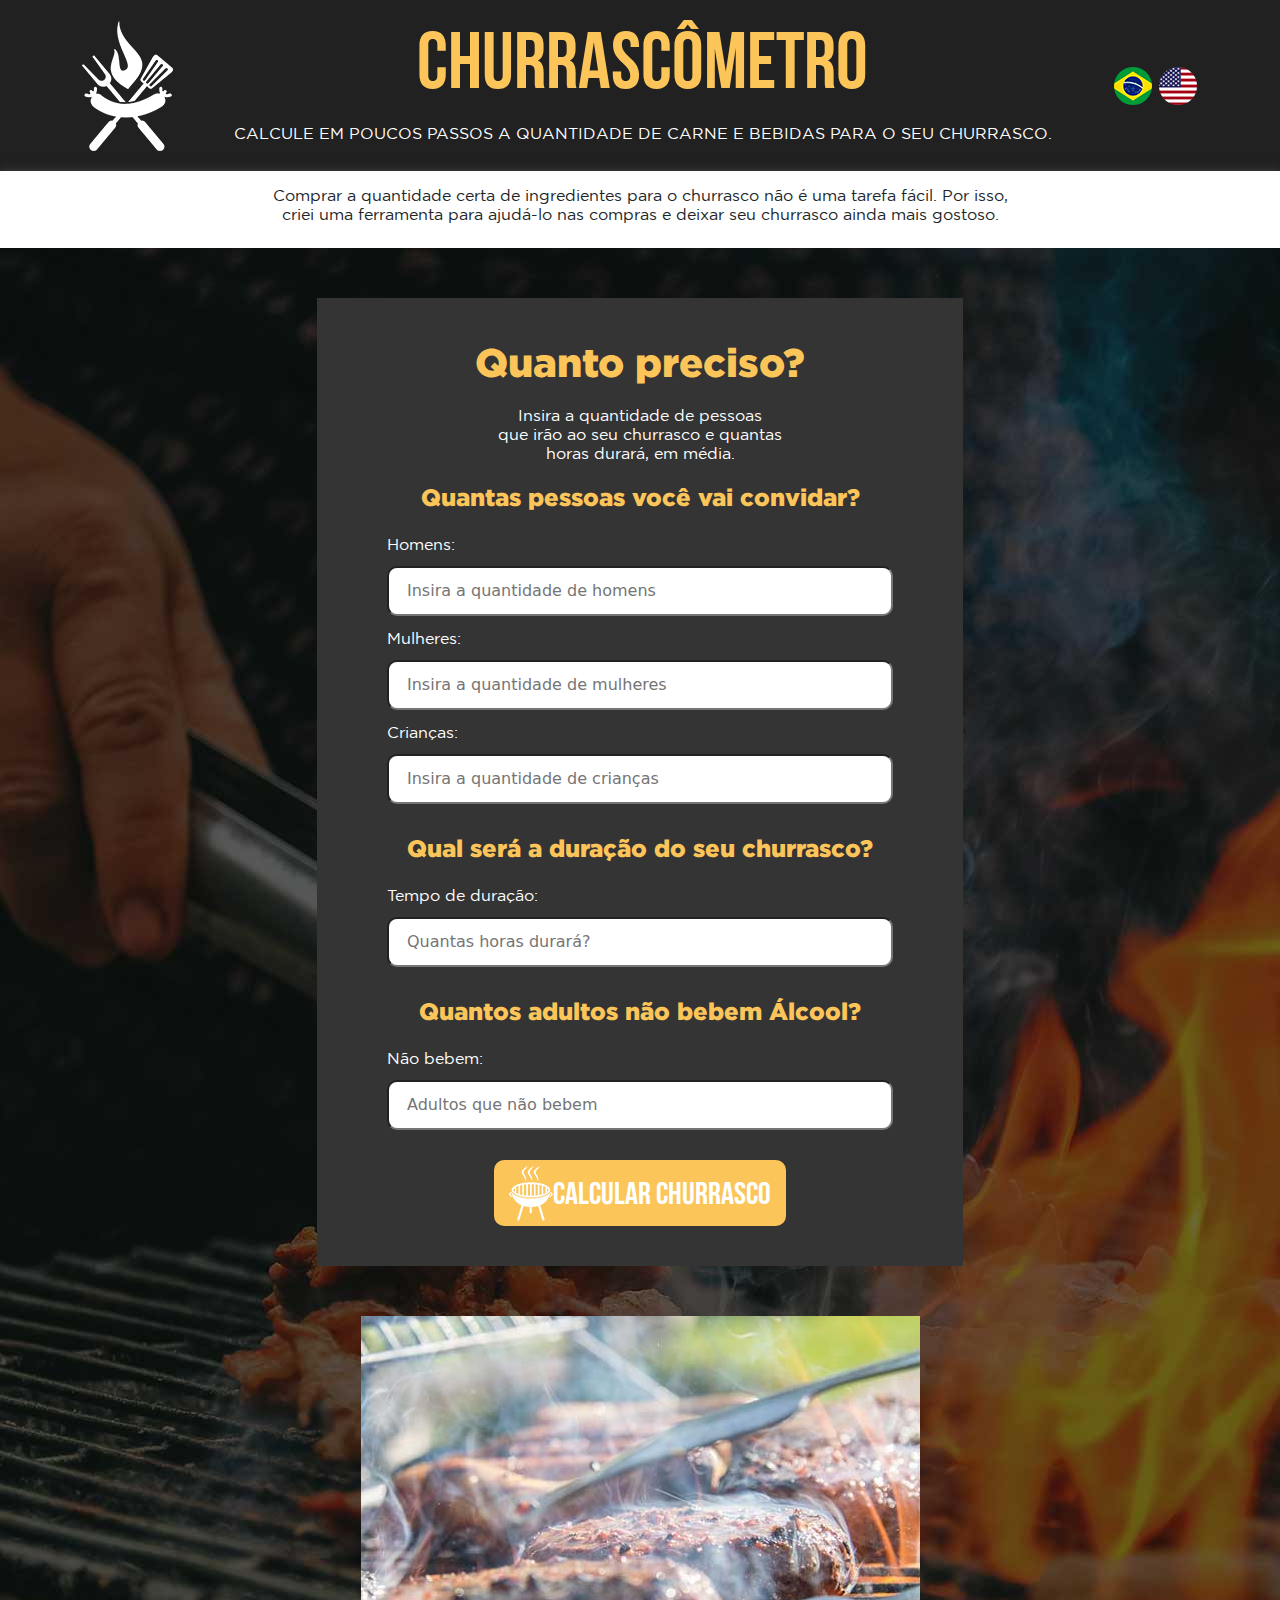
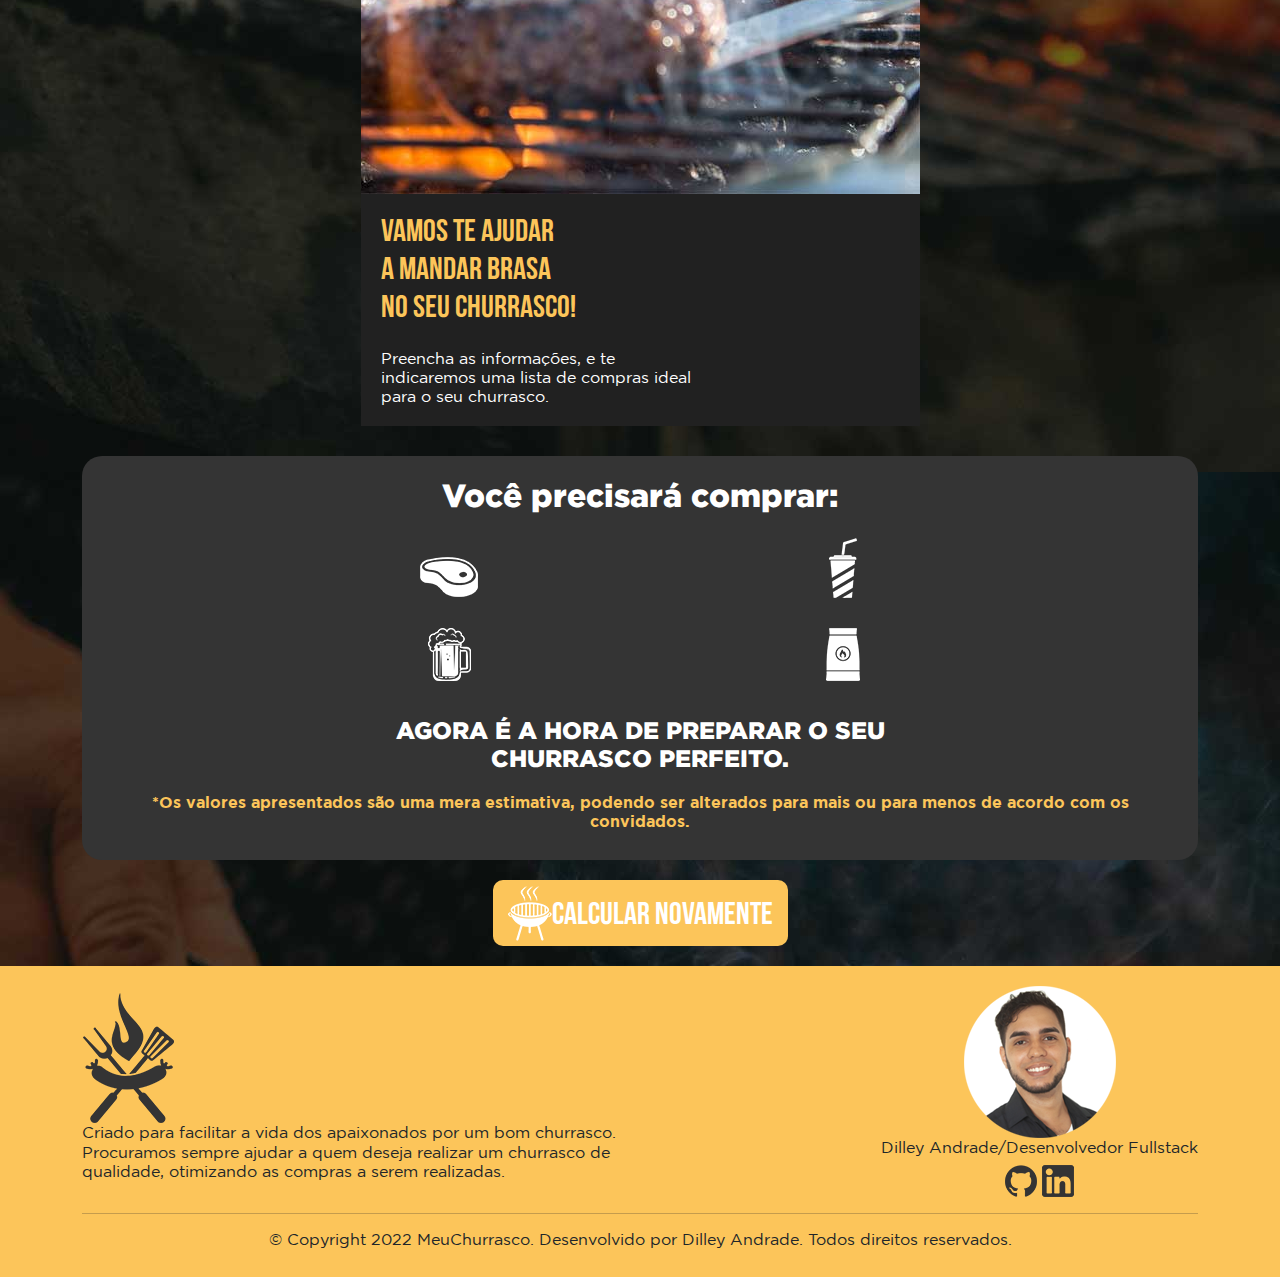
<file: index.html>
<!DOCTYPE html>
<html lang="pt-BR">
<head>
    <meta charset="UTF-8">
    <meta http-equiv="X-UA-Compatible" content="IE=edge">
    <meta name="viewport" content="width=device-width, initial-scale=1.0">
    <link rel="shortcut icon" href="assets/img/favicon.png" type="image/x-icon">
    <link rel="stylesheet" href="assets/css/bootstrap.min.css">
    <link rel="stylesheet" href="assets/css/style.css">
    <title>Churrascometro|Dilley Andrade </title>
</head>
<body>
    <div class="pt1">
        <div class="container">
            <div class="header">
                <div class="logo">
                    <img src="assets/img/white_logo.png" alt="logo Churrascometro">
                </div>
                <div class="titledescription">
                    <h1 class=" currascometro text-center">CHURRASCÔMETRO</h1>
                    <h6 class="text-center">CALCULE EM POUCOS PASSOS A QUANTIDADE DE CARNE E BEBIDAS PARA O SEU CHURRASCO.</h6>
                </div>
                <div class="flags">
                    <a href="index.html"><img src="assets/img/brazil_flag.png" alt="Brazil_flag"></a>
                    <a href="englishmode.html"><img src="assets/img/usa_flag.png" alt="Usa_flag"></a>
                </div>
            </div>
        
        </div>
    </div>
    <div class="pt2">
        <div class="container">
            <div class="infotext">
                <h6 class="text-center">Comprar a quantidade certa de ingredientes para o churrasco não é uma tarefa fácil. Por isso,<br>
                    criei uma ferramenta para ajudá-lo nas compras e deixar seu churrasco ainda mais gostoso.                </h6>
            </div>
        </div>
    </div>
    <div class="pt3">
        <div class="container">
            <div class="form-information-result">
                <div class="form">
                    <div class="howmochneed">
                        <div class="titlesform">
                            <h1 class="text-center">Quanto preciso?</h1>
                        </div>
                        <h6 class="text-center">Insira a quantidade de pessoas <br>
                        que irão ao seu churrasco e quantas <br>
                        horas durará, em média.</h6>

                    </div>
                    <div class="titlesform">
                        <h4 class="text-center">Quantas pessoas você vai convidar?</h4>
                    </div>
                        
                    
                    <div class="form_man">
                        <label for="inputman">Homens:</label>
                        <input id="inputman" type="number" placeholder="Insira a quantidade de homens" min="0" pattern="[0-9]">
                    </div>
                    <div class="form_woman">
                        <label for="inputwoman">Mulheres:</label>
                        <input id="inputwoman" type="number" placeholder="Insira a quantidade de mulheres" min="0" pattern="[0-9]">
                    </div>
                    <div class="form_kid">
                        <label for="inputkid">Crianças:</label>
                        <input id="inputkid" type="number" placeholder="Insira a quantidade de crianças" min="0" pattern="[0-9]">
                    </div>
                    <div class="titlesform">
                        <h4 class="text-center">Qual será a duração do seu churrasco?</h4>
                    </div>
                    <div class="form_time">
                        <label for="inputtime">Tempo de duração:</label>
                        <input id="inputtime" type="number" placeholder="Quantas horas durará?" min="0" pattern="[0-9]">
                    </div>
                    <div class="titlesform">
                        <h4 class="text-center">Quantos adultos não bebem Álcool?</h4>
                    </div>
                    <div class="form_alcohol">
                        <label for="inputnoalcohol">Não bebem:</label>
                        <input id="inputnoalcohol" type="number" placeholder="Adultos que não bebem" min="0" pattern="[0-9]">
                    </div>
                    <div class="buttoncalculate text-center">
                        <button onclick="calculate()"><img src="assets/img/parrilla_icon.png" alt="">CALCULAR CHURRASCO</button>
                    </div>
                </div>
                <div class="information">
                    <div class="meatimage">
                        <img class="img-fluid" src="assets/img/barbecue_image.jpg" alt="meat">
                    </div>
                    <div class="wewillneed">
                        <h3>VAMOS TE AJUDAR <br>
                            A MANDAR BRASA <br>
                            NO SEU CHURRASCO!</h3>
                    </div>
                    <div class="addinformations">
                        <h6>Preencha as informações, e te <br>
                            indicaremos uma lista de compras ideal<br>
                            para o seu churrasco.</h6>
                    </div>
                </div>
                <div class="result">
                    <div class="needtobuy">
                        <h2 class="text-center">Você precisará comprar:</h2>
                    </div>
                    <div class="itens-results">
                        <div class="meat-beer">
                            <div class="meat-result">
                                <img src="assets/img/meat_icon.png" alt="meat-icon">
                                <div id="meatresult"></div>

                            </div>

                            <div class="beer-result">
                                <img src="assets/img/beer_icon.png" alt="meat-icon">
                                <div id="beerresult"></div>
                            </div>
                        </div>
                        <div class="soda-coal">
                            <div class="soda-result">
                                <img src="assets/img/soda_icon.png" alt="meat-icon">
                                <div id="sodaresult"></div>
                            </div>

                            <div class="coal-result">
                                <img src="assets/img/coal_icon.png" alt="meat-icon">
                                <div id="coalresult"></div>
                            </div>
                        </div>
                    </div>
                    <div class="text-result">
                        <h4 class="text-center">AGORA É A HORA DE PREPARAR O SEU<br>
                            CHURRASCO PERFEITO.</h4>
                    </div>
                    <div class="observation">
                        <h6 class="text-center">*Os valores apresentados são uma mera estimativa, podendo ser alterados para mais ou para menos de acordo com os convidados.</h6>
                    </div>
                </div>
                <div class="buttonrecalculate text-center">
                    <button onclick="reset()"><img src="assets/img/parrilla_icon.png" alt="">CALCULAR NOVAMENTE</button>
                </div>
            </div>
        </div>
    </div>
    <div class="pt4">
        <div class="container">
            <div class="finalinformations">
                <div class="parrilla-foto">
                    <div class="parrilla-informations">
                        <div class="parrilla">
                            <img src="assets/img/black_logo.png" alt="logo">
                        </div><!-- parrilla-->
                        <div class="informations-down">
                            <h6>Criado para facilitar a vida dos apaixonados por um bom churrasco. <br>
                                Procuramos sempre ajudar a quem deseja realizar um churrasco de<br>
                                qualidade, otimizando as compras a serem realizadas.
                                </h6>
                        </div><!--information down -->
                    </div><!--parrilla information -->
                        <div class="foto-details">
                                <div class="foto">
                                    <img src="assets/img/my_picture.png" alt="foto">
                                </div><!--foto -->
                                <div class="contact">
                                    <h6>Dilley Andrade/Desenvolvedor Fullstack</h6>
                                </div><!--contact -->
                                <div class="logos-social-media">
                                    <a href="https://github.com/DilleyAndrade" target="_blank"><img src="assets/img/github_icon.png" alt="githublogo"></a>
                                    <a href="https://www.linkedin.com/in/dilley-andrade-54a163146/" target="_blank"><img src="assets/img/linkedin_icon.png" alt="githublogo"></a>
                                </div><!-- logos social media-->
                            </div><!-- foto detail -->
                        </div><!--parrilla foto -->
                        <hr>
                            <div class="copy">
                                <h6 class="text-center">&copy; Copyright 2022 MeuChurrasco. Desenvolvido por Dilley Andrade. Todos direitos reservados.</h6>
                            </div>
            </div><!-- final informations--> 
        </div><!-- container-->
    </div><!-- pt4 -->









    <script src="assets/js/jquery-3.6.1.min.js"></script>
    <script src="assets/js/bootstrap.bundle.min.js"></script>
    <script src="assets/js/script.js"></script>
</body>
</html>
</file>
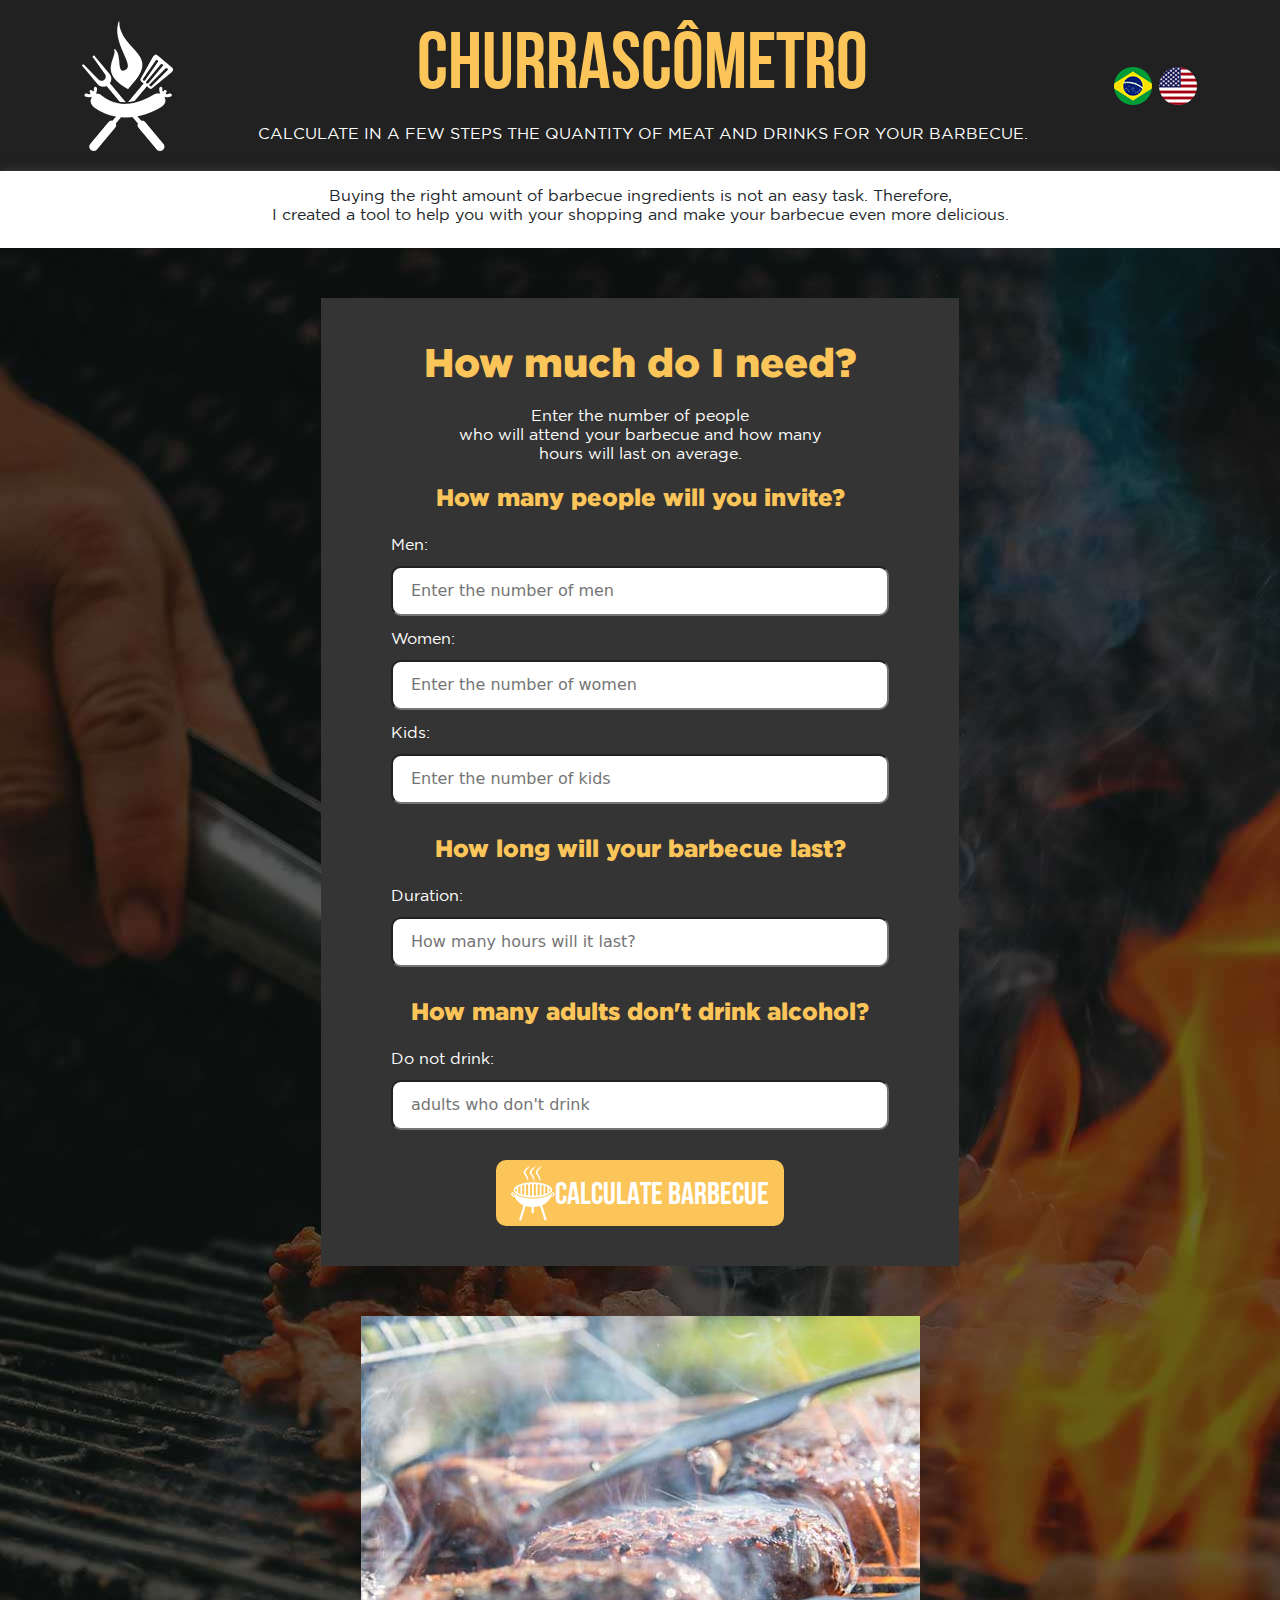
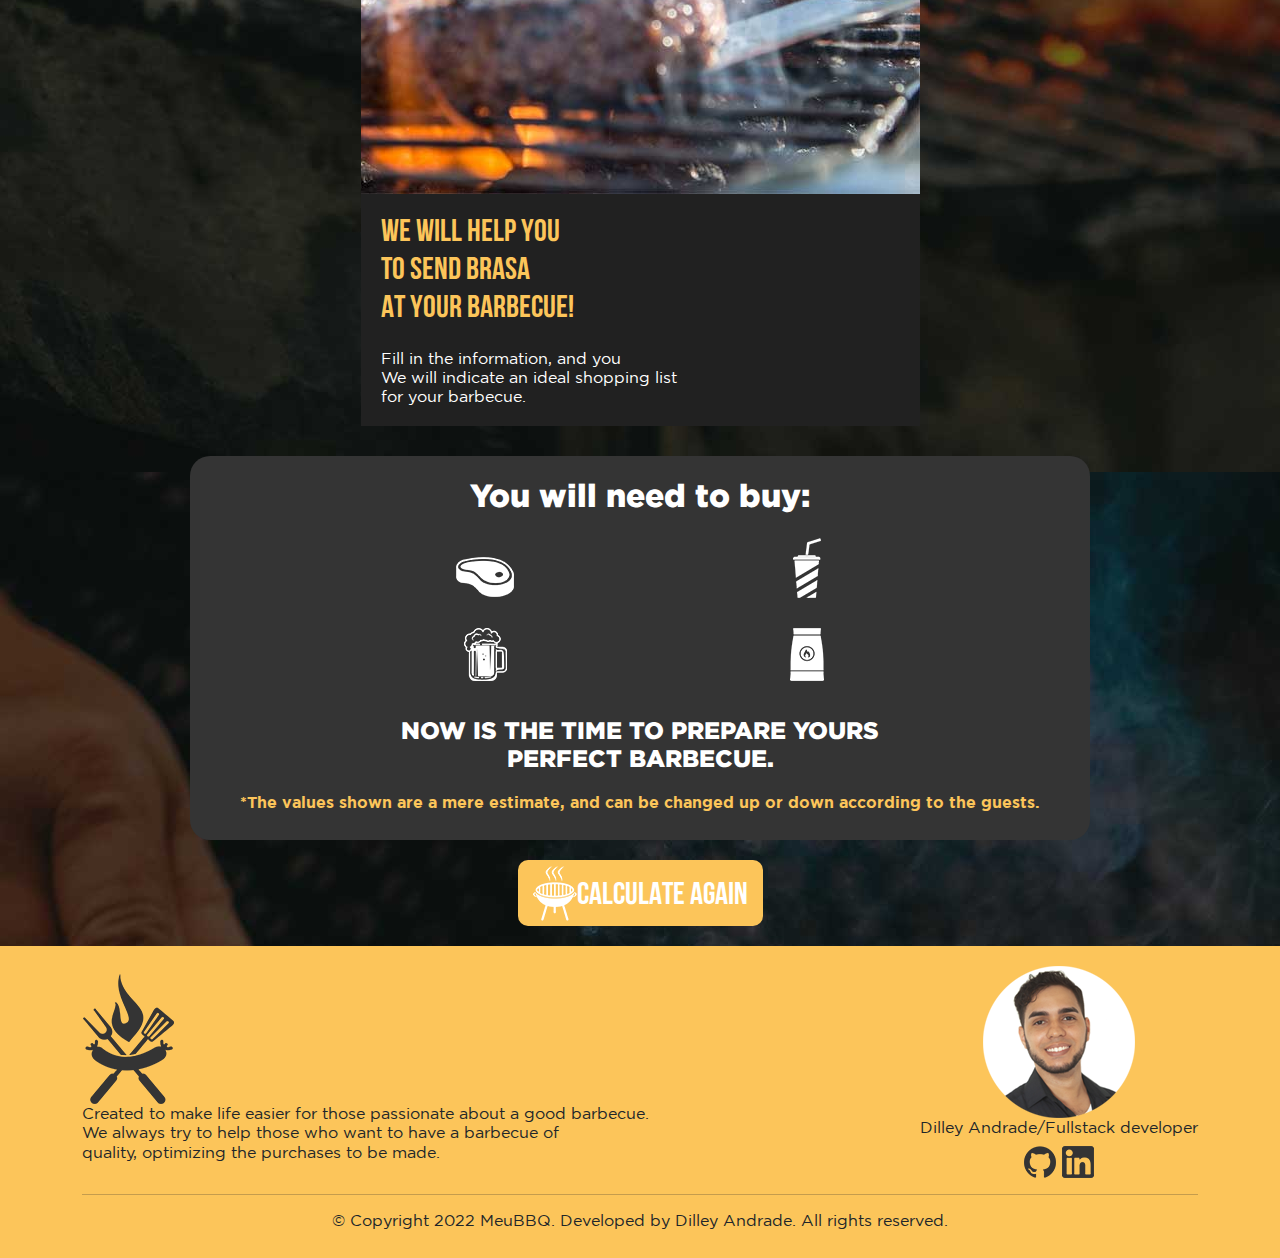
<file: englishmode.html>
<!DOCTYPE html>
<html lang="en">
<head>
    <meta charset="UTF-8">
    <meta http-equiv="X-UA-Compatible" content="IE=edge">
    <meta name="viewport" content="width=device-width, initial-scale=1.0">
    <link rel="shortcut icon" href="assets/img/favicon.png" type="image/x-icon">
    <link rel="stylesheet" href="assets/css/bootstrap.min.css">
    <link rel="stylesheet" href="assets/css/style.css">
    <title>Churrascometro|Dilley Andrade </title>
</head>
<body>
    <div class="pt1">
        <div class="container">
            <div class="header">
                <div class="logo">
                    <img src="assets/img/white_logo.png" alt="logo Churrascometro">
                </div>
                <div class="titledescription">
                    <h1 class=" currascometro text-center">CHURRASCÔMETRO</h1>
                    <h6 class="text-center">CALCULATE IN A FEW STEPS THE QUANTITY OF MEAT AND DRINKS FOR YOUR BARBECUE.</h6>
                </div>
                <div class="flags">
                    <a href="index.html"><img src="assets/img/brazil_flag.png" alt="Brazil_flag"></a>
                    <a href="englishmode.html"><img src="assets/img/usa_flag.png" alt="Usa_flag"></a>
                </div>
            </div>
        
        </div>
    </div>
    <div class="pt2">
        <div class="container">
            <div class="infotext">
                <h6 class="text-center">Buying the right amount of barbecue ingredients is not an easy task. Therefore,<br>
                    I created a tool to help you with your shopping and make your barbecue even more delicious.               </h6>
            </div>
        </div>
    </div>
    <div class="pt3">
        <div class="container">
            <div class="form-information-result">
                <div class="form">
                    <div class="howmochneed">
                        <div class="titlesform">
                            <h1 class="text-center">How much do I need?</h1>
                        </div>
                        <h6 class="text-center">Enter the number of people <br>
                            who will attend your barbecue and how many <br>
                            hours will last on average.</h6>

                    </div>
                    <div class="titlesform">
                        <h4 class="text-center">How many people will you invite?</h4>
                    </div>
                        
                    
                    <div class="form_man">
                        <label for="inputman">Men:</label>
                        <input id="inputman" type="number" placeholder="Enter the number of men" min="0" pattern="[0-9]">
                    </div>
                    <div class="form_woman">
                        <label for="inputwoman">Women:</label>
                        <input id="inputwoman" type="number" placeholder="Enter the number of women" min="0" pattern="[0-9]">
                    </div>
                    <div class="form_kid">
                        <label for="inputkid">Kids:</label>
                        <input id="inputkid" type="number" placeholder="Enter the number of kids" min="0" pattern="[0-9]">
                    </div>
                    <div class="titlesform">
                        <h4 class="text-center">How long will your barbecue last?</h4>
                    </div>
                    <div class="form_time">
                        <label for="inputtime">Duration:</label>
                        <input id="inputtime" type="number" placeholder="How many hours will it last?" min="0" pattern="[0-9]">
                    </div>
                    <div class="titlesform">
                        <h4 class="text-center">How many adults don't drink alcohol?</h4>
                    </div>
                    <div class="form_alcohol">
                        <label for="inputnoalcohol">Do not drink:</label>
                        <input id="inputnoalcohol" type="number" placeholder="adults who don't drink" min="0" pattern="[0-9]">
                    </div>
                    <div class="buttoncalculate text-center">
                        <button onclick="calculate()"><img src="assets/img/parrilla_icon.png" alt="">CALCULATE BARBECUE</button>
                    </div>
                </div>
                <div class="information">
                    <div class="meatimage">
                        <img class="img-fluid" src="assets/img/barbecue_image.jpg" alt="meat">
                    </div>
                    <div class="wewillneed">
                        <h3>WE WILL HELP YOU <br>
                            TO SEND BRASA <br>
                            AT YOUR BARBECUE!</h3>
                    </div>
                    <div class="addinformations">
                        <h6>Fill in the information, and you <br>
                            We will indicate an ideal shopping list<br>
                            for your barbecue.</h6>
                    </div>
                </div>
                <div class="result">
                    <div class="needtobuy">
                        <h2 class="text-center">You will need to buy:</h2>
                    </div>
                    <div class="itens-results">
                        <div class="meat-beer">
                            <div class="meat-result">
                                <img src="assets/img/meat_icon.png" alt="meat-icon">
                                <div id="meatresult"></div>

                            </div>

                            <div class="beer-result">
                                <img src="assets/img/beer_icon.png" alt="meat-icon">
                                <div id="beerresult"></div>
                            </div>
                        </div>
                        <div class="soda-coal">
                            <div class="soda-result">
                                <img src="assets/img/soda_icon.png" alt="meat-icon">
                                <div id="sodaresult"></div>
                            </div>

                            <div class="coal-result">
                                <img src="assets/img/coal_icon.png" alt="meat-icon">
                                <div id="coalresult"></div>
                            </div>
                        </div>
                    </div>
                    <div class="text-result">
                        <h4 class="text-center">NOW IS THE TIME TO PREPARE YOURS<br>
                            PERFECT BARBECUE.</h4>
                    </div>
                    <div class="observation">
                        <h6 class="text-center">*The values ​​shown are a mere estimate, and can be changed up or down according to the guests.</h6>
                    </div>
                </div>
                
            </div>
            <div class="buttonrecalculate text-center">
                <button onclick="reset()"><img src="assets/img/parrilla_icon.png" alt="">CALCULATE AGAIN</button>
            </div>
        </div>
    </div>
    <div class="pt4">
        <div class="container">
            <div class="finalinformations">
                <div class="parrilla-foto">
                    <div class="parrilla-informations">
                        <div class="parrilla">
                            <img src="assets/img/black_logo.png" alt="logo">
                        </div><!-- parrilla-->
                        <div class="informations-down">
                            <h6>Created to make life easier for those passionate about a good barbecue. <br>
                                We always try to help those who want to have a barbecue of<br>
                                quality, optimizing the purchases to be made.
                                </h6>
                        </div><!--information down -->
                    </div><!--parrilla information -->
                        <div class="foto-details">
                                <div class="foto">
                                    <img src="assets/img/my_picture.png" alt="foto">
                                </div><!--foto -->
                                <div class="contact">
                                    <h6>Dilley Andrade/Fullstack developer</h6>
                                </div><!--contact -->
                                <div class="logos-social-media">
                                    <a href="https://github.com/DilleyAndrade" target="_blank"><img src="assets/img/github_icon.png" alt="githublogo"></a>
                                    <a href="https://www.linkedin.com/in/dilley-andrade-54a163146/" target="_blank"><img src="assets/img/linkedin_icon.png" alt="githublogo"></a>
                                </div><!-- logos social media-->
                            </div><!-- foto detail -->
                        </div><!--parrilla foto -->
                        <hr>
                            <div class="copy">
                                <h6 class="text-center">&copy; Copyright 2022 MeuBBQ. Developed by Dilley Andrade. All rights reserved.</h6>
                            </div>
            </div><!-- final informations--> 
        </div><!-- container-->
    </div><!-- pt4 -->









    <script src="assets/js/jquery-3.6.1.min.js"></script>
    <script src="assets/js/bootstrap.bundle.min.js"></script>
    <script src="assets/js/scriptenglish.js"></script>
</body>
</html>
</file>
<file: assets/css/style.css>
@media only screen and (max-width: 1200px){
    .header{
        display: flex;
        flex-direction: column;
        align-items: center;
        flex-wrap: wrap;
    }
}

@media only screen and (max-width: 992px){
    .parrilla-foto{
        display: flex;
        flex-direction: column;
        flex-wrap: wrap;
    }
    .parrilla-informations{
        display: flex;
        flex-wrap: wrap;
        flex-direction: column;
        align-items: center;

    }
}

@media only screen and (max-width: 500px){

    .result{
        align-items: center;
    }

    .itens-results{
        display: flex;
        flex-direction: column;
        align-items: center;
    }
}

@media only screen and (max-width: 478px){
    
    .titledescription .currascometro {
        font-size: 3em;
        font-family: gbebas;
        color: #fcc55a;
    }
}

@media only screen and (max-width: 400px){
    

}

@font-face {
    font-family: gblack;
    src: url(../fonts/Gotham-Black.otf);
}

@font-face {
    font-family: gbebas;
    src: url(../fonts/BebasNeueBold-w1w42.otf);
}

@font-face {
    font-family: gbold;
    src: url(../fonts/GothamBold.ttf);
}

@font-face {
    font-family: gbook;
    src: url(../fonts/GothamBook.ttf);
}

.pt1{
    padding: 20px 0px;
    background-color: #212121;
}

.header{
    display: flex;
    flex-wrap: wrap;
    justify-content: space-between;
    align-items: center;
    
}

.titledescription h1{
    font-size: 5em;
    font-family: gbebas;
    color: #fcc55a;
}

.titledescription h6{
    font-family: gbook;
    color: white;
}

/*pt2------------------------*/

.pt2{
    font-family: gbook;
    padding: 15px 0px;
    background-color: white;
    box-shadow: 0px 2px 10px rgba(128, 128, 128, 0.507);
}

/*pt3--------------------------*/

.pt3{
    display: flex;
    background-attachment:local;
    color: white;
    background-image: url(../img/background.jpg);
}

.form{
    margin-top: 50px;
    padding: 20px 70px;
    background-color: #343434;
}

.form input{
    margin: 10px 0px;
    border-radius: 10px;
    height: 50px;
    width: auto;
    text-indent: 1em;
}

.information{
    margin-top: 50px;
    background-color: #212121;
}

.titlesform{
    font-family: gblack;
    margin: 20px;
    color: #fcc55a;
}

.titlesform h1{
    font-family: gblack;
}

.titlesform h3{
    font-family: gblack;
}

.howmochneed h6{
    font-family: gbook;
}

.form_man, .form_woman, .form_kid, .form_time, .form_alcohol{
    display: flex;
    flex-direction: column;
}

.pt3 label{
    font-family: gbook;
}

.buttoncalculate button{
    font-family: gbebas;
    color: white;
    font-size: 2em;
    margin: 20px;
    padding: 5px 15px;
    border: none;
    border-radius: 10px;
    background-color: #fcc55a;
}

.buttoncalculate button:hover{
    background-color: #ffb623;
    box-shadow: 0px 0px 10px rgba(252, 198, 90, 0.603)a;
}

.wewillneed{
    margin: 20px;
    color: #fcc55a;
}

.wewillneed h3{
    font-family: gbebas;
    font-size: 2em;  
    color: #fcc55a;
}

.addinformations{
    font-family: gbook;
    margin: 20px;
    color: white;
}


.form-information-result{
    display: flex;
    flex-wrap: wrap;
    justify-content: center;
}

.result{
    padding: 20px 50px;
    display: flex;
    flex-direction: column;
    flex-wrap: wrap;
    margin-top: 30px;
    border-radius: 20px;
    background-color: #343434;
}

.needtobuy h2{
    font-family: gblack;
    color: white;
}

.itens-results h2{
    font-family: gblack;
    color: #fcc55a;
}

.meat-result, .soda-result, .beer-result, .coal-result{
    margin: 15px 60px;
    display: flex;
    flex-direction: column;
    flex-wrap: wrap;
    align-items: center;
}

.meat-beer, .soda-coal{
    display: flex;
    flex-direction: column;
    flex-wrap: wrap;
    justify-content: space-between;
    align-items: center;
}

.itens-results{
    display: flex;
    justify-content: space-evenly;
    align-items: flex-end;
}

.text-result h4{
    font-family: gblack;
    color: white;
    margin: 20px 0px;

}

.observation{
    font-family: gbold;
    color: #fcc55a;
}

.buttonrecalculate button{
    font-family: gbebas;
    color: white;
    font-size: 2em;
    margin: 20px;
    padding: 5px 15px;
    border: none;
    border-radius: 10px;
    background-color: #fcc55a;
}

.buttonrecalculate button:hover{
    background-color: #ffb623;
    box-shadow: 0px 0px 10px rgba(252, 198, 90, 0.603)a;
}

/*pt4--------------------------------*/

.pt4{
    padding: 20px 0px;
    background-color: #fcc55a;
}

.pt4 h6{
    font-family: gbook;
}

.parrilla-foto{
    display: flex;
    flex-wrap: wrap;
    justify-content: space-between;
    align-items: center;

}

.foto-details{
    display: flex;
    flex-direction: column;
    align-items: center;
}
</file>
